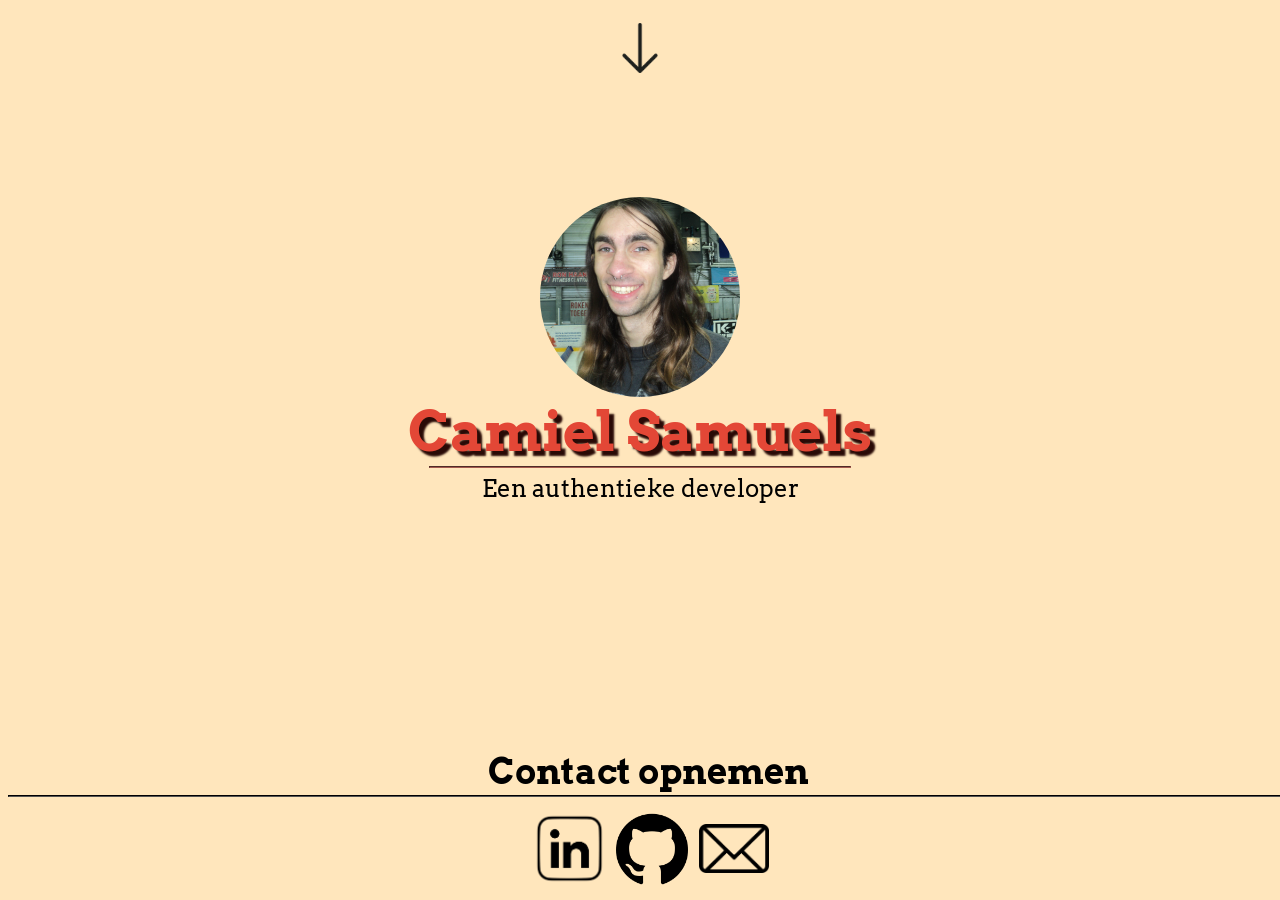
<file: index.html>
<!DOCTYPE html>
<html lang="en">
<head>
    <meta charset="UTF-8">
    <meta name="viewport" content="width=device-width, initial-scale=1.0">
    <title>Camiel portfolio</title>
    <link rel="stylesheet" href="css/main.css">
    <link rel="stylesheet" href="css/index.css">  
    <script src="Javascript/main.js"></script>
    <link rel="icon" type="image/x-icon" href="../images/favicon.ico">
    <link href="https://fonts.googleapis.com/css2?family=Arvo:wght@400;700&display=swap" rel="stylesheet">
</head>
<body>
    <header id="header" onclick="burger()">
    <img src="../images/Hamburger.png" alt="" id="burger">
        <div class="header-content">
            <a class="active" href="#home" class="headerHome">Home</a>
            <a href="../expertise/" class="headerExpertise">Expertise</a>
            <a href="../about/" class="headerAbout">Over mij</a>
            <a href="../work/" class="headerProject">Projecten</a>
            <a href="../cv/" class="headerCV">C V</a>
        </div>
    </header>
    <div class="buttonWrap">
        <img src="images/arrow.png" alt="" onclick="header()" id="button">
    </div>


    <div class="container">
        <img src="images/Schaatsen.jpg" alt="" id="round">
        <h1 id="name">Camiel Samuels</h1>
        <hr id="line1">
        <p id="about">Een authentieke developer</p>
    </div>
         

    <footer class="footer">
        <h1 id="contact">Contact opnemen</h1>
        <hr id="line2">
        <div id="flex">
            <img src="images/linkedIn.png" alt="" id="linkedIn" class="zoom" onclick="linkedIn()">
            <img src="images/Github.png" alt="" id="github" class="zoom" onclick="Github()">
            <img src="images/Email.png" alt="" id="email" class="zoom" onclick="Email()">
        </div>
    </footer>
</body>
</html>
</file>
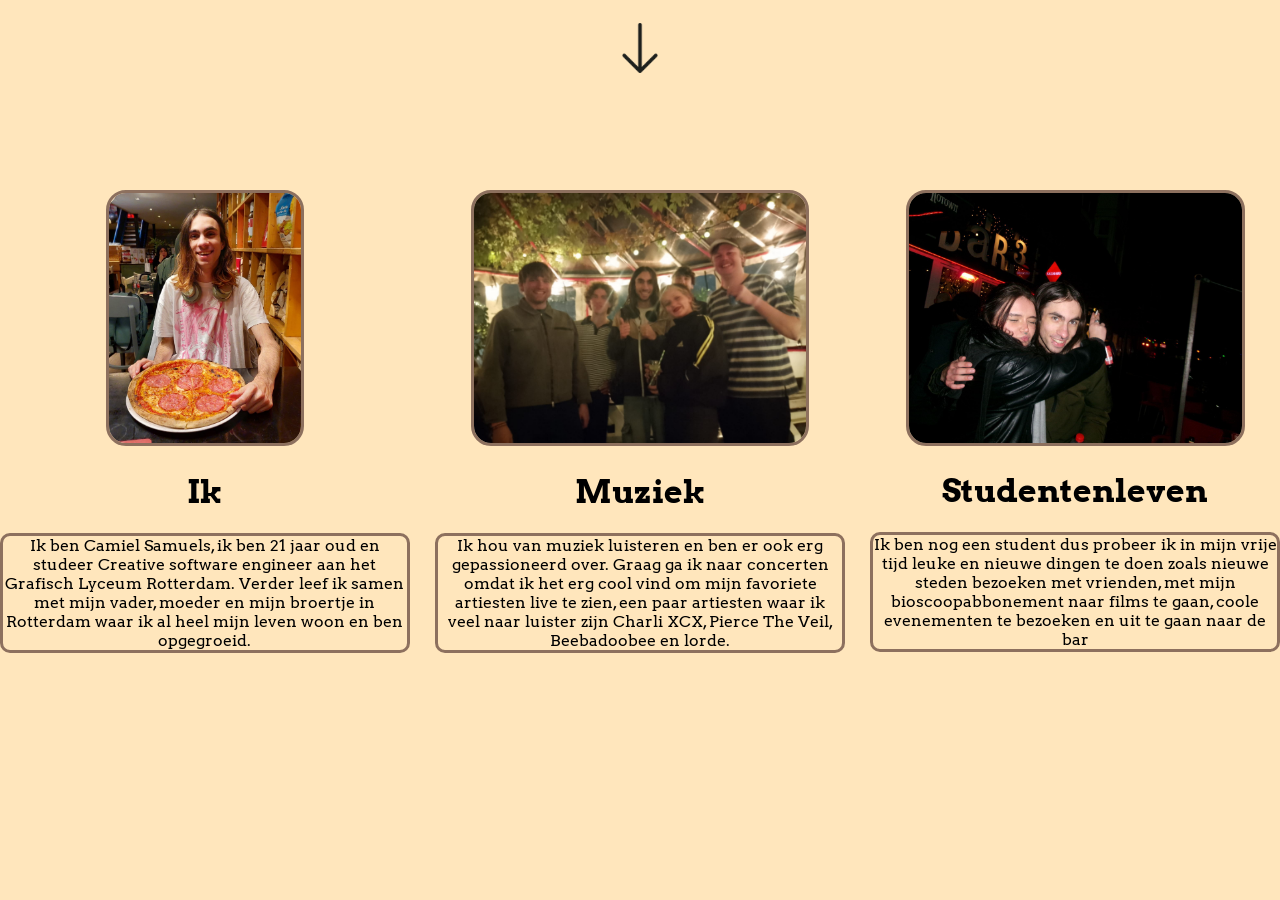
<file: about/index.html>
<!DOCTYPE html>
<html lang="en">
<head>
    <meta charset="UTF-8">
    <meta name="viewport" content="width=device-width, initial-scale=1.0">
    <title>Camiel portfolio</title>
    <link rel="stylesheet" href="../css/main.css">
    <link rel="stylesheet" href="../css/about.css">
    <script src="../Javascript/main.js"></script>
    <script src="../Javascript/about.js"></script>
    <link rel="icon" type="image/x-icon" href="../images/favicon.png">
    <link href="https://fonts.googleapis.com/css2?family=Arvo:wght@400;700&display=swap" rel="stylesheet">
</head>
<body>
    <header id="header" onclick="burger()">
    <img src="../images/Hamburger.png" alt="" id="burger">
        <div class="header-content">
            <a href="../index.html" id="headerHome">Home</a>
            <a href="../expertise/" id="headerExpertise">Expertise</a>
            <a class="active" href="#OverMij" id="headerAbout">Over mij</a>
            <a href="../work/" id="headerProject">Projecten</a>
            <a href="../cv/" class="headerCV">C V</a>
        </div>
    </header>
    <div class="buttonWrap">
        <img src="../images/arrow.png" alt="" onclick="header()" id="button">
    </div>

        <div class="container">
            <div class="box">
                <img src="../images/Pizza.jpg" id="picture1" alt="">
                <h1 class="header" id="me">Ik</h1>
                    <p id="text">Ik ben Camiel Samuels, ik ben 21 jaar oud
                        en studeer Creative software engineer aan het Grafisch Lyceum Rotterdam. 
                        Verder leef ik samen met mijn vader, moeder en mijn broertje
                        in Rotterdam waar ik al heel mijn leven woon en ben opgegroeid.
                    </p>
            </div>

            <div class="box">
                <img src="../images/Band.jpg" id="picture2" alt="">
                <h1 class="header" id="music">Muziek</h1>
                    <p id="text">
                        Ik hou van muziek luisteren en ben er ook erg gepassioneerd over. 
                        Graag ga ik naar concerten omdat ik het erg cool vind om mijn favoriete artiesten live te zien, een paar artiesten waar ik veel naar luister zijn Charli XCX, Pierce The Veil, Beebadoobee en lorde.
                    </p>
            </div>

            <div class="box">
                <img src="../images/Bar.jpeg" id="picture3" alt="">
                <h1 class="header" id="cosplay">Studentenleven</h1>
                    <p id="text">Ik ben nog een student dus probeer ik in mijn vrije tijd leuke en nieuwe dingen te doen zoals nieuwe steden bezoeken met vrienden,
                        met mijn bioscoopabbonement naar films te gaan, coole evenementen te bezoeken en uit te gaan naar de bar
                        

                    </p>
            </div>
    
</body>
</html>
</file>
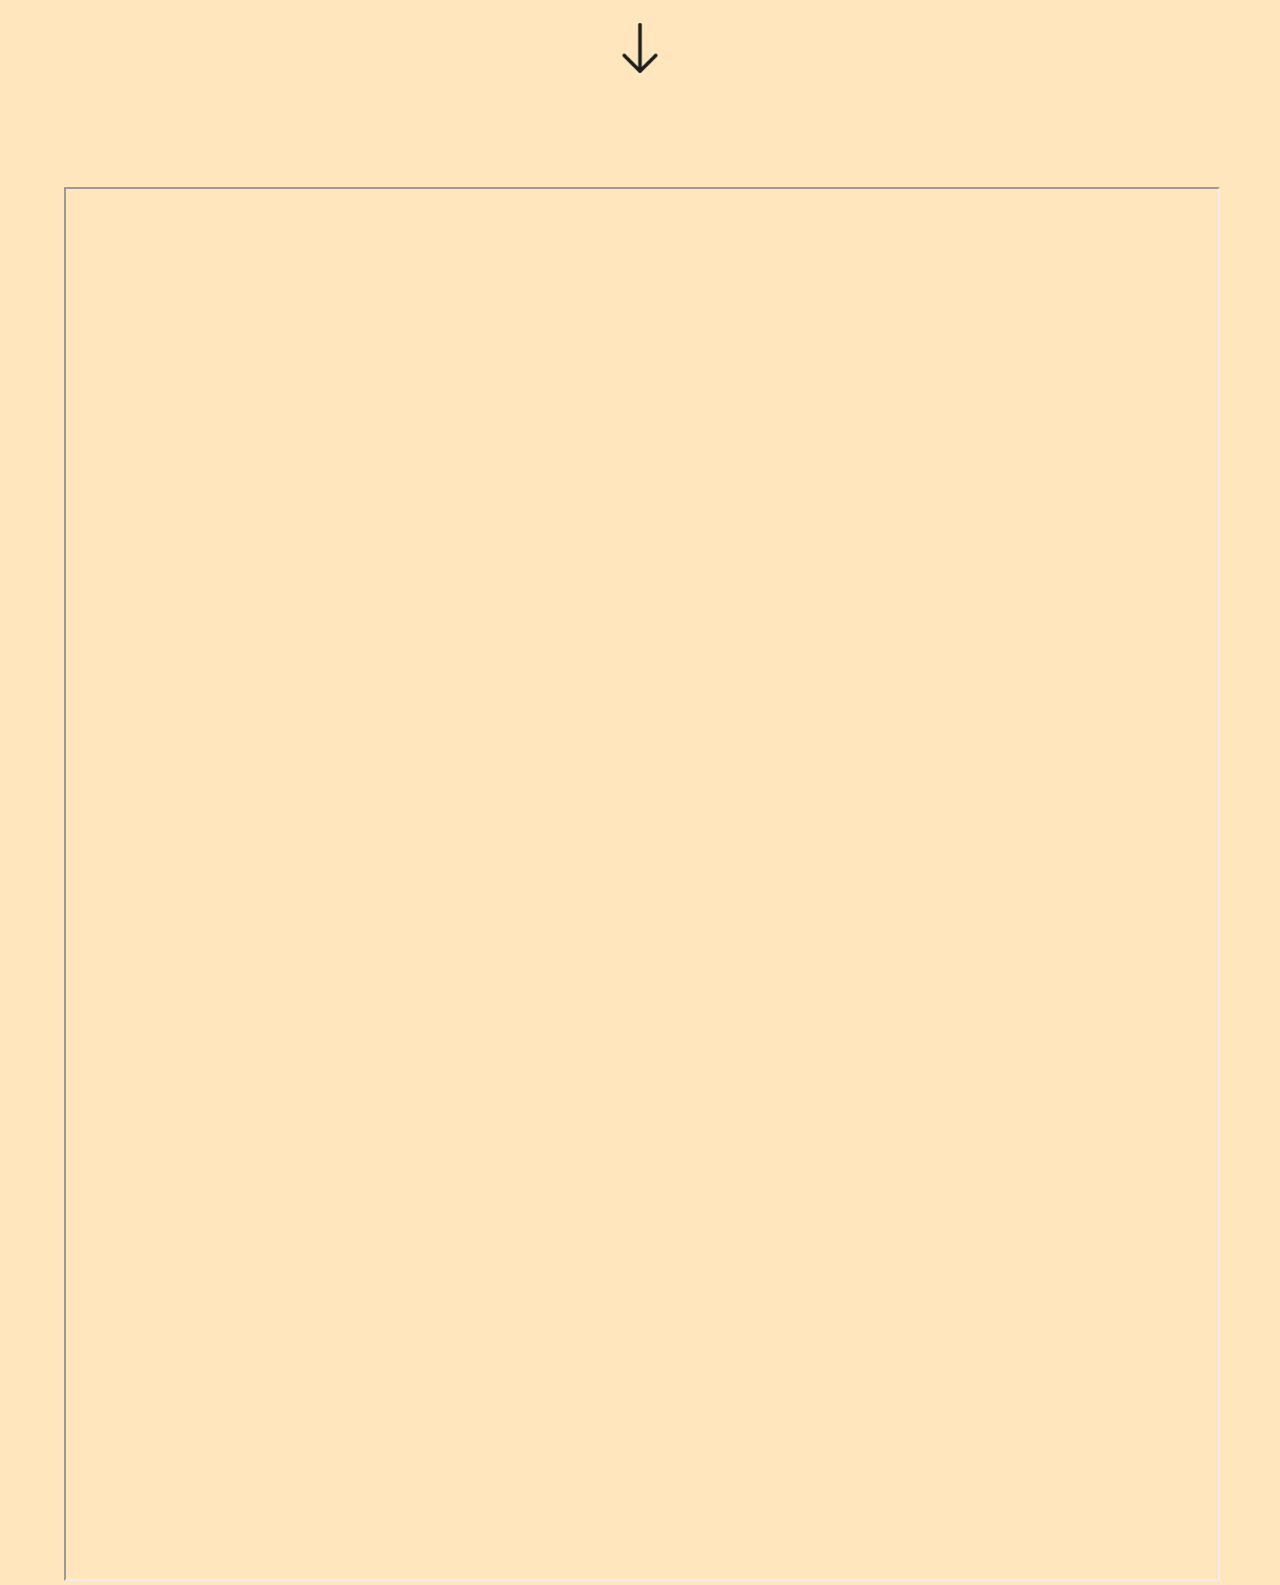
<file: cv/index.html>
<!DOCTYPE html>
<html lang="en">
<head>
    <meta charset="UTF-8">
    <meta name="viewport" content="width=device-width, initial-scale=1.0">
    <title>Camiel portfolio</title>
    <link rel="stylesheet" href="../css/main.css">
    <link rel="stylesheet" href="../css/cv.css">
    <script src="../Javascript/main.js"></script>
    <script src="../Javascript/about.js"></script>
    <link rel="icon" type="image/x-icon" href="../images/favicon.png">
    <link href="https://fonts.googleapis.com/css2?family=Arvo:wght@400;700&display=swap" rel="stylesheet">
</head>
<body>
    <header id="header" onclick="burger()">
    <img src="../images/Hamburger.png" alt="" id="burger">
        <div class="header-content">
            <a href="../index.html" id="headerHome">Home</a>
            <a href="../expertise/" id="headerExpertise">Expertise</a>
            <a href="../about/" id="headerAbout">Over mij</a>
            <a href="../work/" id="headerProject">Projecten</a>
            <a class="active"  href="../cv/" class="headerCV">C V</a>
        </div>
    </header>
    <div class="buttonWrap">
        <img src="../images/arrow.png" alt="" onclick="header()" id="button">
    </div>

    <div class="pdf">
        <iframe src="../downloads/StageCV.pdf" id="document"></iframe>
    </div> 

    
</body>
</html>
</file>
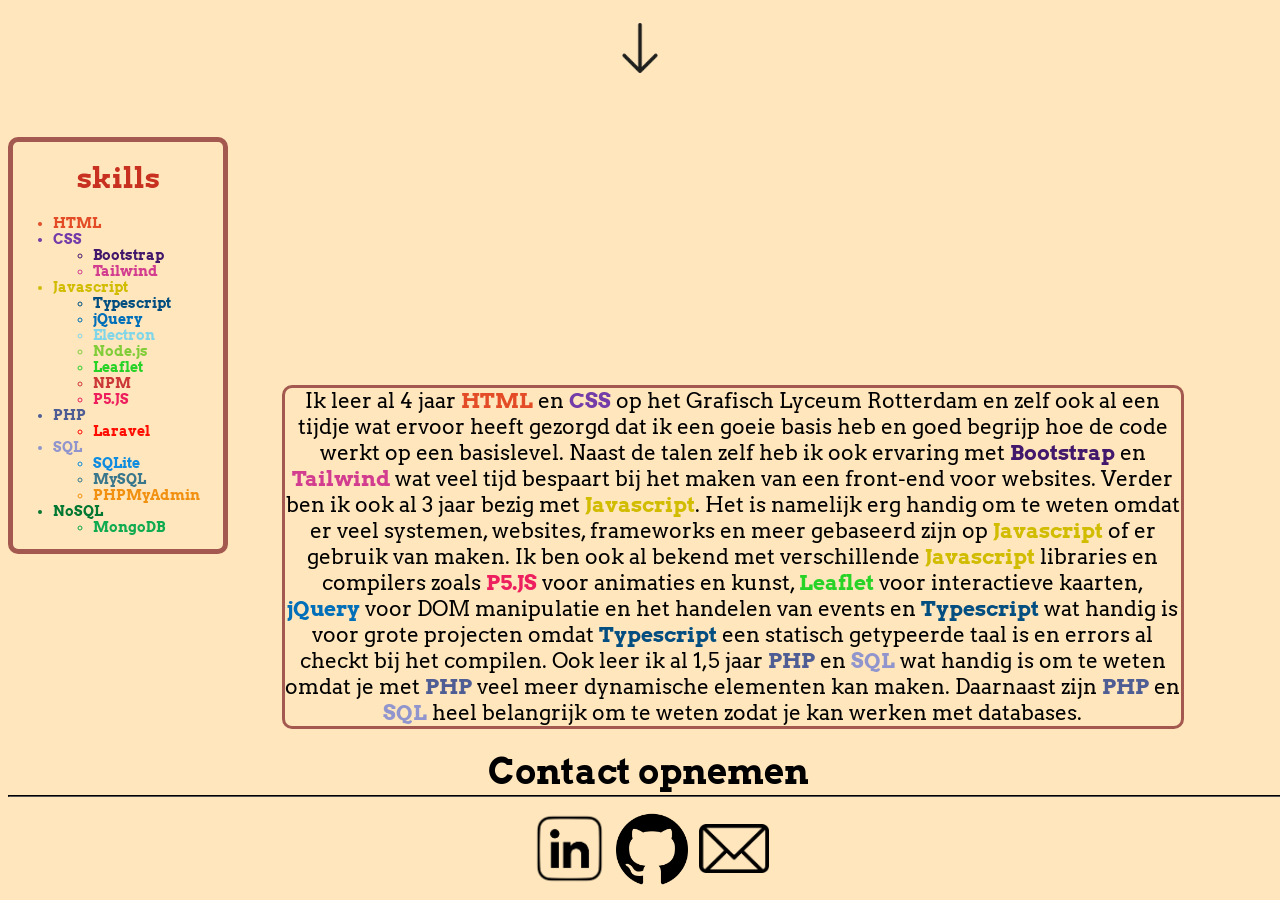
<file: expertise/index.html>
<!DOCTYPE html>
<html lang="en">
<head>
    <meta charset="UTF-8">
    <meta name="viewport" content="width=device-width, initial-scale=1.0">
    <title>Camiel portfolio</title>
    <link rel="stylesheet" href="../css/main.css">
    <link rel="stylesheet" href="../css/expertise.css">  
    <script src="../Javascript/main.js"></script>
    <link rel="icon" type="image/x-icon" href="../images/favicon.png">
    <link href="https://fonts.googleapis.com/css2?family=Arvo:wght@400;700&display=swap" rel="stylesheet">
</head>
<body>
    <header id="header" onclick="burger()">
    <img src="../images/Hamburger.png" alt="" id="burger">
        <div class="header-content">
            <a href="../index.html" id="headerHome">Home</a>
            <a class="active" href="#Expertise" id="headerExpertise">Expertise</a>
            <a href="../about/" id="headerAbout">Over mij</a>
            <a href="../work/" id="headerProject">Projecten</a>
            <a href="../cv/" class="headerCV">C V</a>
        </div>
    </header>

        <div class="buttonWrap">
            <img src="../images/arrow.png" alt="" onclick="header()" id="button">
        </div>

        <div class="container">
    <div class="skills">
        <h1 id="skillsTitle">skills</h1>
        <ul>
        <li class="HTML">HTML</li> 
        <li class="CSS">CSS</li>  
            <ul>
                <li class="bootstrap">Bootstrap</li>
                <li class="tailwind">Tailwind</li>
            </ul>
        <li class="javascript">Javascript</li>
            <ul>
                <li class="typescript">Typescript</li>
                <li class="jquery">jQuery</li>
                <li class="electron">Electron</li>
                <li class="nodejs">Node.js</li>
                <li class="leaflet">Leaflet</li>
                <li class="NPM">NPM</li>
                <li class="p5">P5.JS</li>
            </ul>
        <li class="PHP">PHP</li>
            <ul>
                <li class="laravel">Laravel</li>
            </ul>
        <li class="SQL">SQL</li>
            <ul>
                <li class="SQLite">SQLite</li>
                <li class="mySQL">MySQL</li>
                <li class="PHPMyAdmin">PHPMyAdmin</li>
            </ul>
        <li class="noSQL">NoSQL</li>
            <ul>
                <li class="mongoDB">MongoDB</li>
            </ul>
    </div>

        <p id="skillsText">
        Ik leer al 4 jaar <span class="HTML">HTML</span> en <span class="CSS">CSS</span> op het Grafisch Lyceum Rotterdam en zelf ook al een tijdje wat ervoor heeft gezorgd dat ik een goeie basis heb en goed begrijp hoe de code werkt op een basislevel. 
        Naast de talen zelf heb ik ook ervaring met <span class="bootstrap">Bootstrap</span> en <span class="tailwind">Tailwind</span> wat veel tijd bespaart bij het maken van een front-end voor websites.
        Verder ben ik ook al 3 jaar bezig met <span class="javascript">Javascript</span>. 
        Het is namelijk erg handig om te weten omdat er veel systemen, websites, frameworks en meer gebaseerd zijn op <span class="javascript">Javascript</span> of er gebruik van maken.
        Ik ben ook al bekend met verschillende <span class="javascript">Javascript</span> libraries en compilers zoals <span class="p5">P5.JS</span> voor animaties en kunst, <span class="leaflet">Leaflet</span> voor interactieve kaarten, <span class="jquery">jQuery</span> voor DOM manipulatie en het handelen van events en <span class="typescript">Typescript</span> wat handig is voor grote projecten omdat <span class="typescript">Typescript</span> een statisch getypeerde taal is en errors al checkt bij het compilen.
        Ook leer ik al 1,5 jaar <span class="PHP">PHP</span> en <span class="SQL">SQL</span> wat handig is om te weten omdat je met <span class="PHP">PHP</span> veel meer dynamische elementen kan maken. 
        Daarnaast zijn <span class="PHP">PHP</span> en <span class="SQL">SQL</span> heel belangrijk om te weten zodat je kan werken met databases.
        </p>


    <footer class="footer">
        <h1 id="contact">Contact opnemen</h1>
        <hr id="line2">
        <div id="flex">
            <img src="../images/linkedIn.png" alt="" id="linkedIn" class="zoom" onclick="linkedIn()">
            <img src="../images/Github.png" alt="" id="github" class="zoom" onclick="Github()">
            <img src="../images/Email.png" alt="" id="email" class="zoom" onclick="Email()">
        </div>
    </footer>
    </div>
</body>
</html>
</file>
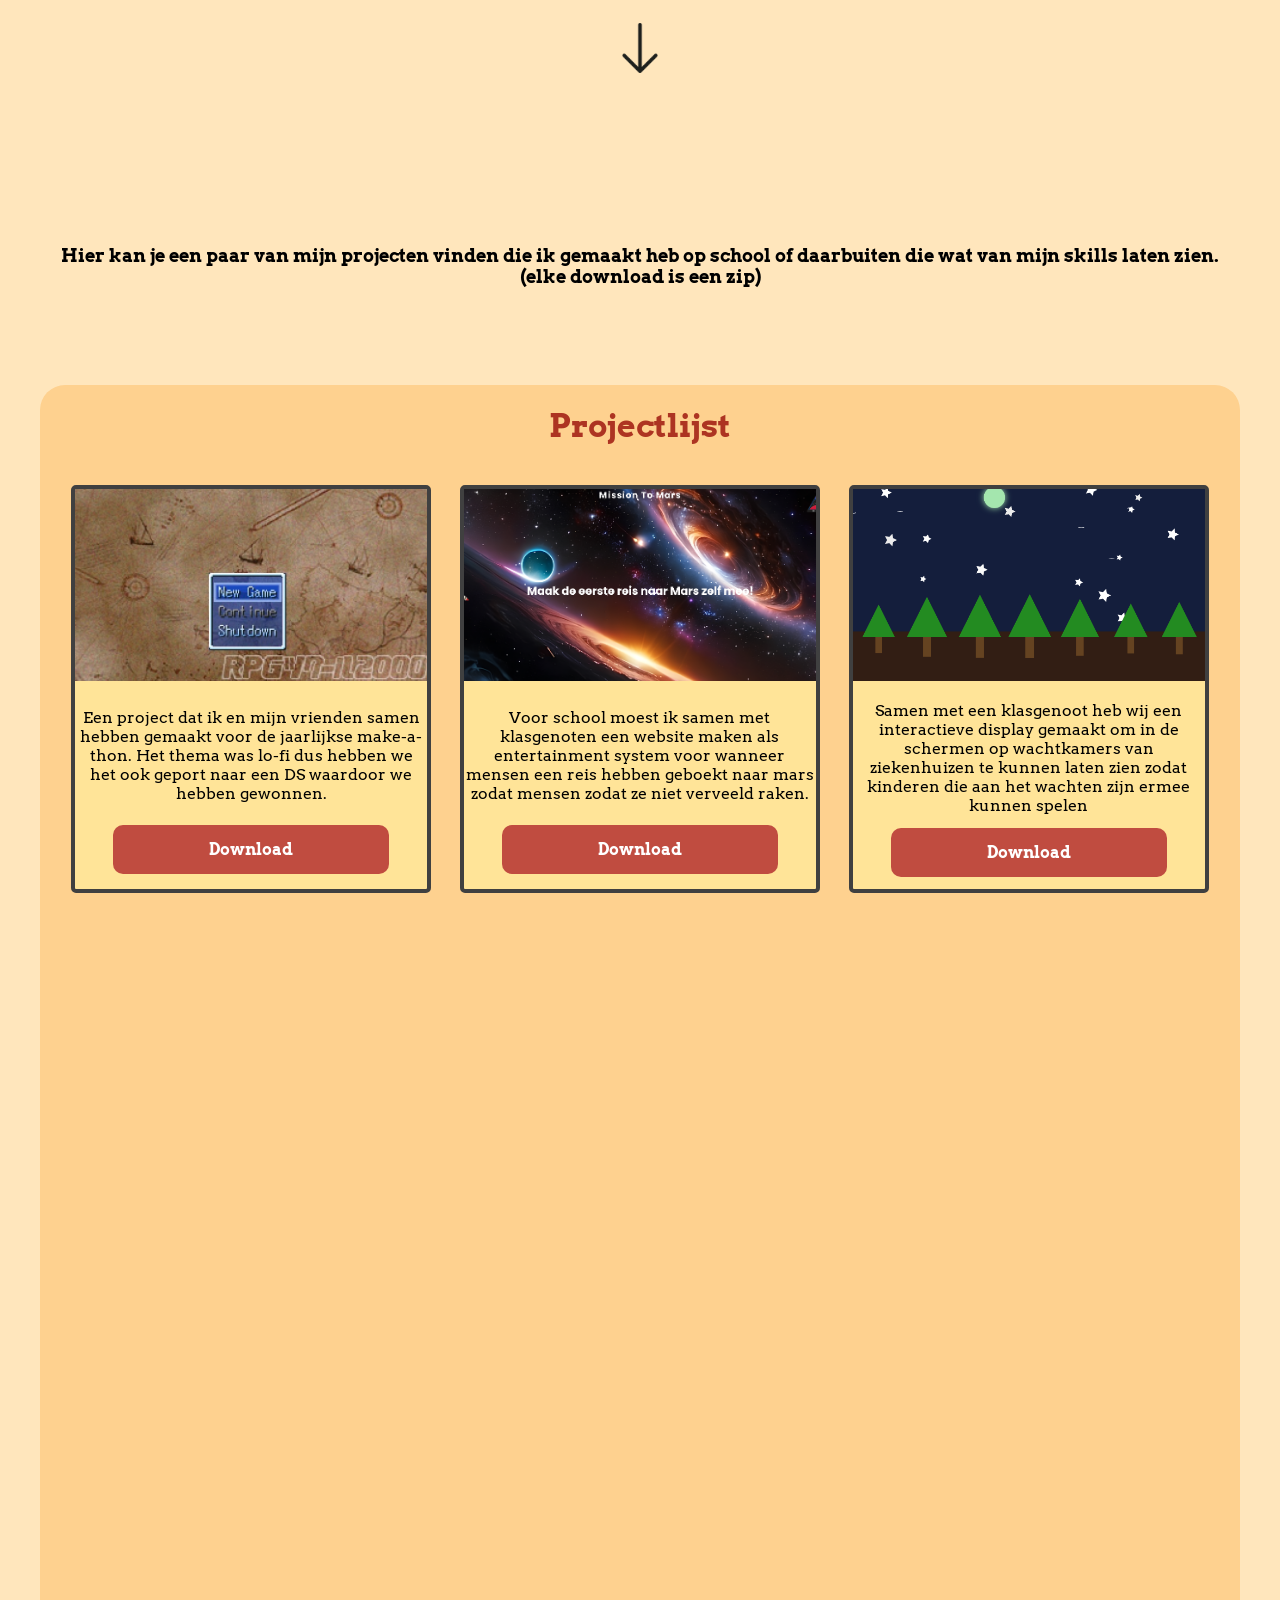
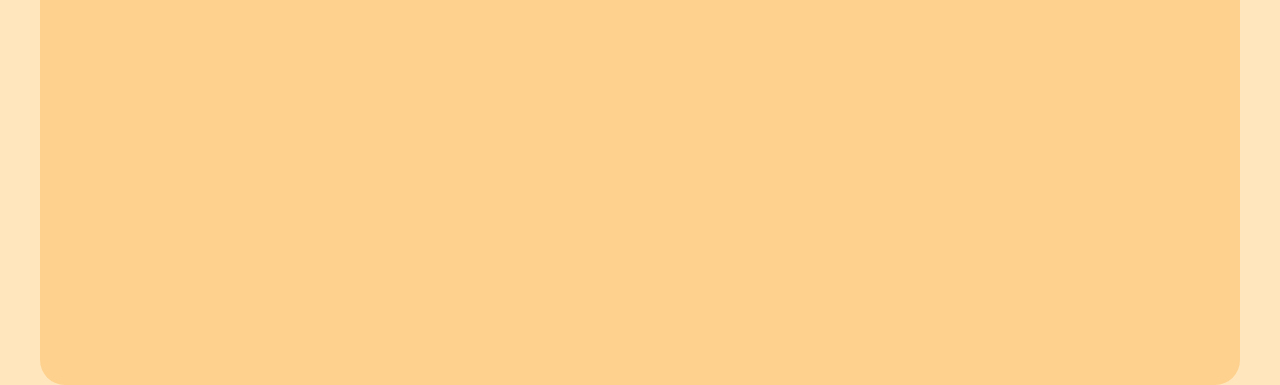
<file: work/index.html>
<!DOCTYPE html>
<html lang="en">
<head>
    <meta charset="UTF-8">
    <meta name="viewport" content="width=device-width, initial-scale=1.0">
    <title>Camiel portfolio</title>
    <link rel="stylesheet" href="../css/main.css">
    <link rel="stylesheet" href="../css/work.css">  
    <script src="../Javascript/main.js"></script>
    <link rel="icon" type="image/x-icon" href="../images/favicon.png">
    <link href="https://fonts.googleapis.com/css2?family=Arvo:wght@400;700&display=swap" rel="stylesheet">
</head>
<body>
    <header id="header" onclick="burger()">
    <img src="../images/Hamburger.png" alt="" id="burger">
        <div class="header-content">
            <a href="../index.html" id="headerHome">Home</a>
            <a href="../expertise/" id="headerExpertise">Expertise</a>
            <a href="../about/" id="headerAbout">Over mij</a>
            <a class="active" href="#Project" id="headerProject">Projecten</a>
            <a href="../cv/" class="headerCV">C V</a>
        </div>
    </header>
    <div class="buttonWrap">
        <img src="../images/arrow.png" alt="" onclick="header()" id="button">
    </div>

    <div class="projectIntroductie">
        <p id="introductieText">
            Hier kan je een paar van mijn projecten vinden die ik gemaakt heb op school of daarbuiten die wat van mijn skills laten zien. <br>
            (elke download is een zip)
        </p>
    </div>


    <div class="container">
        <h1 id="lijstText">Projectlijst</h1>
        <div class="project">   
            <img src="../images/RpgMaker3.jpeg" alt="" class="picture" >
            <p class="projectText">Een project dat ik en mijn vrienden samen hebben gemaakt voor de jaarlijkse make-a-thon. 
            Het thema was lo-fi dus hebben we het ook geport naar een DS waardoor we hebben gewonnen.
            </p>
            <a type="download" href="../downloads/makeathonGame.zip" class="downloadButton">Download</a>
        </div>

        <div class="project">
            <img src="../images/MissionToMars.png" alt="" class="picture">
            <p class="projectText">Voor school moest ik samen met klasgenoten een website maken als entertainment system 
            voor wanneer mensen een reis hebben geboekt naar mars zodat mensen zodat ze niet verveeld raken.
            </p>
            <a type="download" href="../downloads/MissionToMars.zip" class="downloadButton">Download</a>
        </div>

        <div class="project">
            <img src="../images/InteractiveDisplay.png" alt="" class="picture">
            <p class="projectText">Samen met een klasgenoot heb wij een interactieve display gemaakt om in de schermen op wachtkamers van ziekenhuizen te kunnen laten zien
            zodat kinderen die aan het wachten zijn ermee kunnen spelen
            </p>
            <a type="download" href="../downloads/InteractiveDisplay.zip" class="downloadButton">Download</a>
        </div>
    </div>

</body>
</html>
</file>
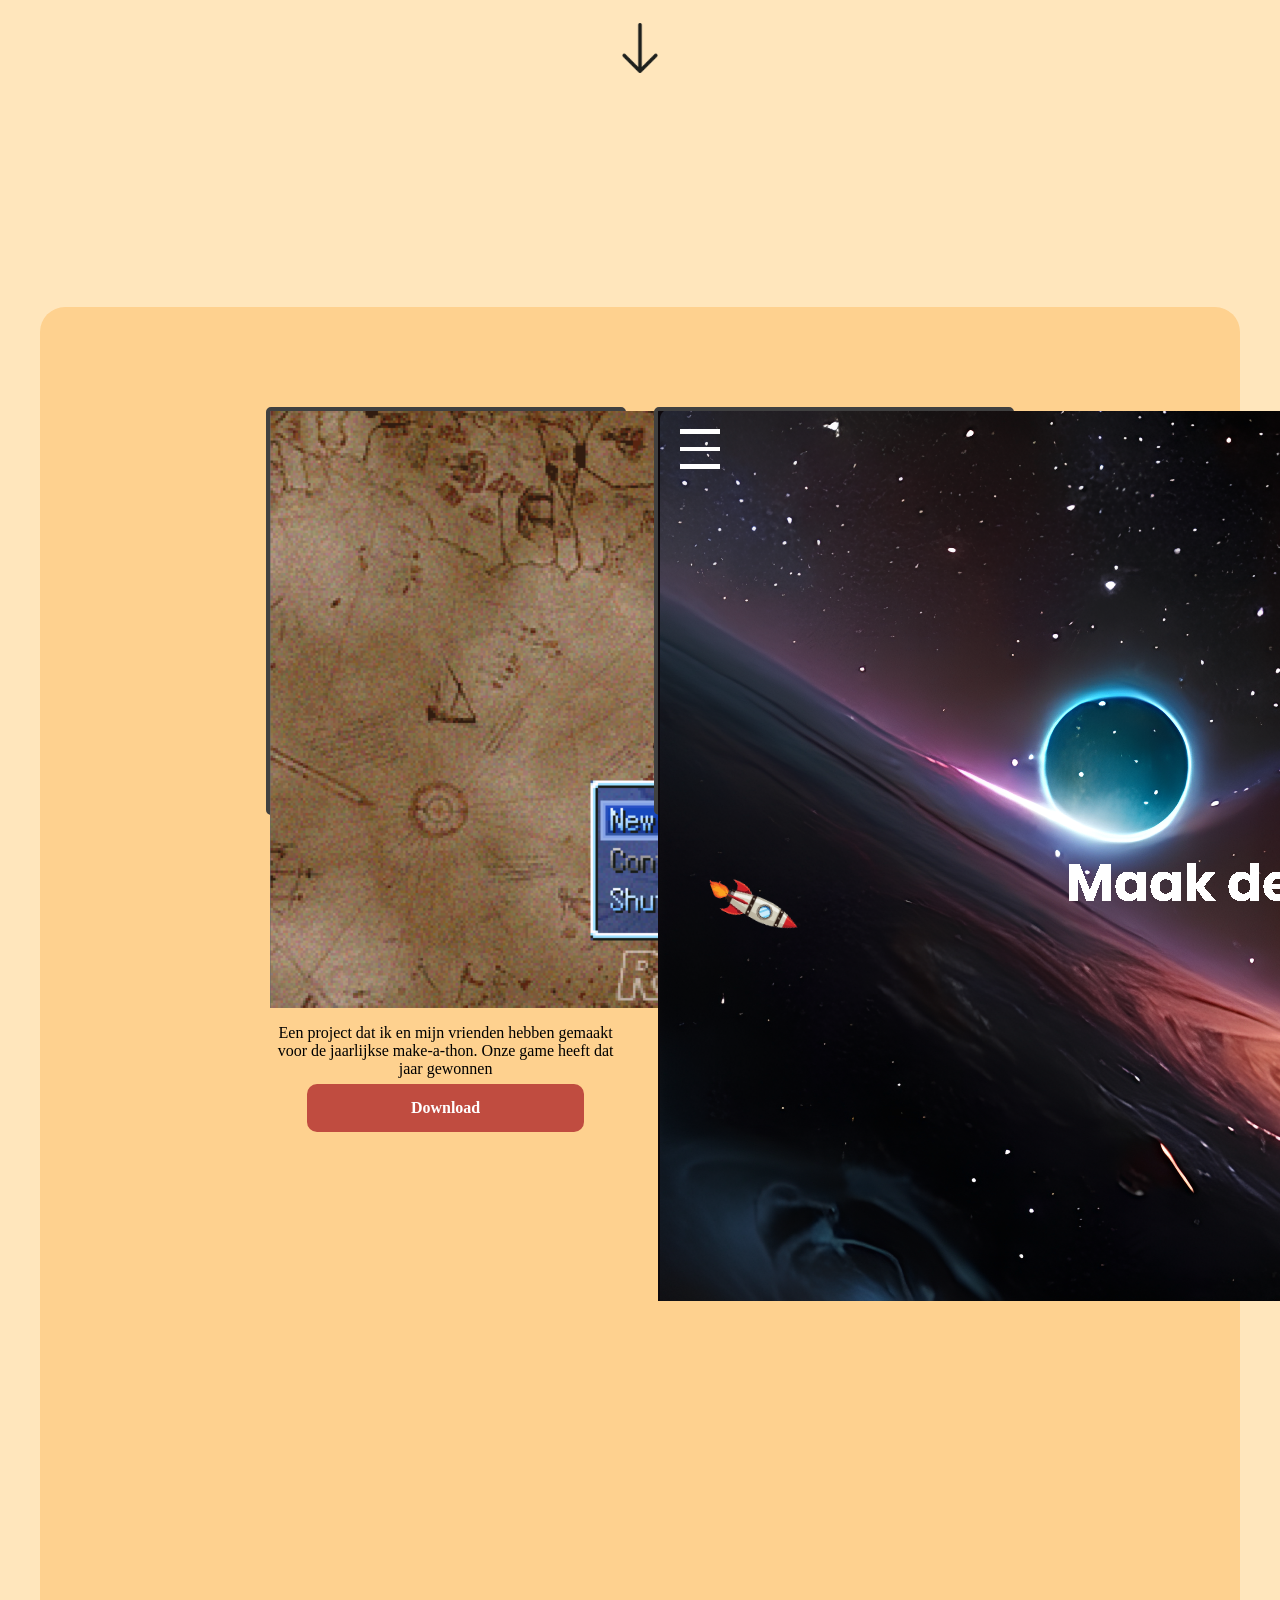
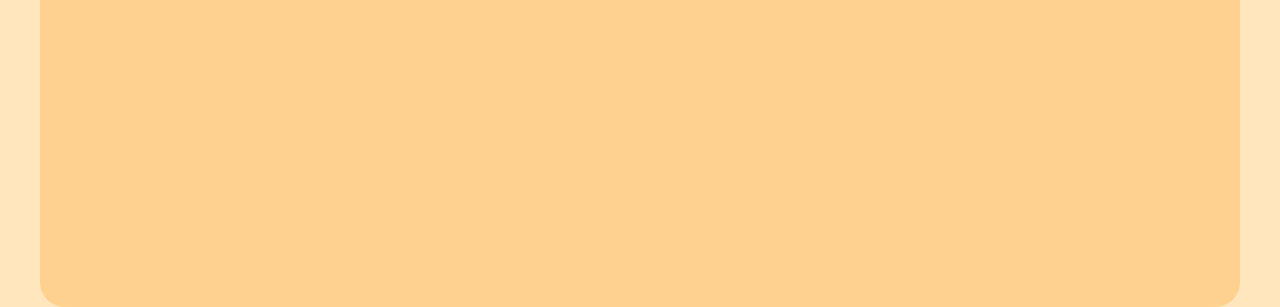
<file: work.html>
<!DOCTYPE html>
<html lang="en">
<head>
    <meta charset="UTF-8">
    <meta name="viewport" content="width=device-width, initial-scale=1.0">
    <title>Document</title>
    <link rel="stylesheet" href="css/main.css">
    <link rel="stylesheet" href="css/work.css">  
    <script src="Javascript/main.js"></script>
    <link href="https://fonts.googleapis.com/css2?family=Roboto:ital,wght@0,100..900;1,100..900&display=swap" rel="stylesheet">
<link href="https://fonts.googleapis.com/css2?family=Montserrat:ital,wght@0,100..900;1,100..900&family=Open+Sans:ital,wght@0,300..800;1,300..800&family=Roboto:ital,wght@0,100..900;1,100..900&display=swap" rel="stylesheet">
</head>
<body>
    <header id="header">
    <img src="images/Hamburger.png" alt="" id="burger">
        <div class="header-content">
    <a href="index.html" id="headerHome">Home</a>
    <a href="expertise.html" id="headerExpertise">Expertise</a>
    <a href="about.html" id="headerAbout">Over mij</a>
    <a class="active" href="#Portfolio" id="headerPortfolio">Portfolio</a>
        </div>
    </header>
        <div class="buttonWrap">
        <img src="images/arrow.png" alt="" onclick="header()" id="button">
        </div>


            <div class="container">
                <div class="project">   
                    <img src="images/RpgMaker.png" id="rpgPicture" alt="">
                        <p class="projectText">Een project dat ik en mijn vrienden hebben gemaakt voor de jaarlijkse make-a-thon. 
                            Onze game heeft dat jaar gewonnen
                        </p>
                        <a type="download" href="Downloads/makeathonGame.zip" class="downloadButton">Download</a>
                </div>

                <div class="project">
                    <img src="images/MissionToMars.png" alt="" id="marsPicture">
                </div>
            </div>

        <div class="space"> <p></p></div>


        
</body>
</html>
</file>
<file: css/main.css>
body{
    background-color: #ffe6bc;
    font-family: 'Arvo', serif;
}
    /*header*/
header {
    top: -150px;
    position: relative;
    display: flex;
    justify-content: center;
    margin: auto;
    background-color: #ffdfa9;
    padding: 35px 10px;
    border-radius: 15px;
    font-weight: 500;
    transition: top 0.8s ease-in-out;
    width: 97%;
    font-weight: 600;
}

header a {
    margin-left: 50px;
    margin-right: 50px;
    color: rgb(38, 38, 38);
    text-align: center;
    padding: 22px;
    text-decoration: none;
    font-size: 18px; 
    line-height: 25px;
    border-radius: 10px;
}

header a:hover {
    background-color: #ec7f73;
    color: black;
}

header a.active {
    background-color: #c04c40;
    color:beige;    
}

header.active{
    top: 0 !important;
}
    /*header*/

    /*button*/
.buttonWrap{
    text-align: center;
}

#button{
    position: relative;
    bottom: 80px;
    width: 50px;
    transform: rotate(270deg);
    transition: bottom 0.8s ease-in-out, transform 0.8s ease-in-out;
    cursor: pointer;
}

#button.active{
    width: 50x;
    bottom: -20px !important;
    transform: rotate(90deg);
}
    /*button*/

    /*footer*/
.footer{
    position: fixed;
    place-items: center;
    width: 100%;
    bottom: 0;

}

#contact{
    position: relative;
    text-align: center;
    top: 12px;
    font-weight: 900;
    font-size: 35px;
}

#line2{
    position: relative;
    bottom: 10px;
    width: 100%;
    border-color: #000000;
}

#flex{
    position: relative;
    display: flex;
    justify-content: center;
    place-items: center;
    bottom: 9px;
}

#linkedIn{
    position: relative;
    cursor: pointer;
    border-radius: 25%;
    width: 85px;
    transition: background-color 0.4s ease, transform 0.4s ease, box-shadow 0.4s ease;
}

#github{
    position: relative;
    cursor: pointer;
    width: 72px;
    margin: 0 0.3vw;
    transition: background-color 0.4s ease, transform 0.4s ease, box-shadow 0.4s ease;
}

#email{
    position: relative;
    cursor: pointer;
    margin-left: 0.6vw;
    width: 70px;
    transition: background-color 0.4s ease, transform 0.4s ease, box-shadow 0.4s ease;
}

.zoom:hover {
    transform: scale(1.09);
    box-shadow: 0 6px 12px rgba(255, 255, 255, 0);
}
    /*footer*/

    /*mobile*/
@media only screen and (max-width: 1230px) {
    header{
        position: absolute;
        place-self: end;
        cursor: pointer;
        top: 5px;
        right: 26px;
        margin: 0%;
        width: 50px;
        padding: 25px 12px;
        background-color: #c04c40;
        border-radius: 20px;
    }

    header a{
        position: relative;
        color: black;
        margin: 0vw;
        padding: 13px;
    }

    header.active{
        top: 5px !important;
        transition: none;
    }

    .header-content{
        display: none;
        position: absolute;
        padding: 5%;
        z-index: 1;
    }

    header.active .header-content {
        display: grid;
        cursor: pointer;
        top: 70px;
    }

    #button{
        display: none;
    }

    #headerHome{
        position: relative;
    }

    #headerAbout {
        position: relative;
        margin-left: 0%;
        margin-right: 0%;
        left: 0px;
    }

    #headerPortfolio{
        position: relative;
    }

    #burger{ 
        display: unset !important;
    }
}

.burgerWrap{
    text-align: center;
}

#burger{
    position: relative;
    object-fit: cover;
    width: 38%;
    display: none;
}
</file>
<file: css/index.css>
body{
    height: 97vh;
}

.container{
    position: relative;
    text-align: center;
    justify-content: center;
    top: 50px;
}

#round{
    position: relative;
    bottom: 10px;
    width: 200px;
    height: 200px;
    border-radius: 50%;
    object-fit: cover;
    transition: background-color 0.4s ease, transform 0.4s ease, box-shadow 0.4s ease;
}

#round:hover {
    transform: scale(1.06);
    box-shadow: 0 6px 12px rgba(255, 255, 255, 0);
}

#name{
    position: relative;

    color: #e34736;
    font-weight: 900;
    bottom: 50px;
    font-size:55px;
    text-shadow: 5.5px 5px 2px #290a06;
}

#line1{
    position: relative;
    justify-self: center;
    bottom: 87px;
    width: 420px;
    border-color: #a3594f;
}

#about{
    position: relative;
    font-size: 24px;
    bottom: 105px;
    
}
</file>
<file: css/about.css>
body{
    display: grid;
}


.container{
    position: fixed;
    display: grid;
    width: 99.1%;
    column-gap: 2vw;
    grid-template-columns: 32vw 32vw 32vw;
    justify-content: center;
    justify-self: center;
    place-items: center;
    text-align: center;
    top: 190px;

}

.box{
    position: relative;
    place-items: center;
    height: 100%;
}


#picture1{
    width: 15vw;
    object-fit: cover;
    justify-self: center;
    border-radius: 20px;
    border-style: solid;
    border-width: 3.5px;
    border-color: #8d705e   ;
}

#picture2{
    width: 26vw;
    object-fit: cover;
    justify-content: center;
    border-radius: 20px;
    border-style: solid;
    border-width: 3.5px;
    border-color: #8d705e;
}

#picture3{
    width: 26vw;
    object-fit: cover;
    justify-content: center;
    border-radius: 20px; 
    border-style: solid;
    border-width: 3.5px;
    border-color: #8d705e;
}              

#me{
    position: relative;
}

#music{
    position: relative;
}

#cosplay{
    position: relative;
}

#text{
    position: relative;
    border-style: solid;
    border-width: 3px;
    border-radius: 10px;
    border-color: #8d705e;
}          


img{
    transition: background-color 0.4s ease, transform 0.4s ease;
}

img:hover{
    transform: scale(1.05);
}

@media only screen and (max-width: 1230px)
{

    .container{
        position: relative;
        justify-self: center;
        display: grid;
        grid-template-columns: 100%;
        width: 80vw;
    }

    #picture1{
        width: 45vw;
    }

    #picture2{
        width: 55vw;
    }

    #picture3{
        width: 55vw;
    }
}
</file>
<file: css/cv.css>
.pdf{
    position: relative;
    text-align: center;
    top: 30px;
    width: 90vw;
    height: 154.49vh;
    margin-left: auto;
    margin-right: auto;
}

#document{
    position: relative;
    place-items: center;
    width: 100%;
    height: 100%;
}

@media only screen and (max-width: 1230px) {
    .pdf{
        top: 90px;
    }
}
</file>
<file: css/expertise.css>
@import "colors.css";

body{
    height: 100%;
}

.container{
    display: flex;
    height: 100%;
    flex-direction: column;
}

.skills{
    position: relative;
    border-style: solid;
    border-width: 5px;
    border-radius: 10px;
    border-color: #a3594f;
    width: 210px;
    bottom: 20px;
    font-size: 14px;
}

#skillsTitle{
    text-align: center;
    color: #c8301f;
}

#skillsText{
    position: absolute;
    text-align: center;
    border-style: solid;
    border-width: 3px;
    border-radius: 10px;
    border-color: #a3594f;
    left: 22vw;
    bottom: 150px;
    width: 70vw;
    font-size: 21px;
}



@media only screen and (max-width: 1230px) {



    .footer{
        position: relative;
        bottom: 0 !important ;
        align-self: flex-end;
    }

    .skills{
        font-size: 9px;
        width: 160px;
        top: 5px;

    }

    #skillsText{
        position: relative;
        left: 2vw;
        width: 90vw;
        top: 10px;
        font-size: 13.6px;
    }

}
</file>
<file: css/work.css>
.container{
    display: flex;
    position: relative;
    justify-content: center;
    margin: auto ;
    column-gap: 1.8rem;
    top: 150px;
    background-color: #fed18f;
    width: 95%;
    height: 1600px;
    border-radius: 25px;
    flex-wrap: wrap;
}

#introductieText{
    position: relative;
    text-align: center;
    font-weight:bolder;
    font-size: 18px;
    top: 70px;
}

#lijstText{
    position: absolute;
    text-align: center;
    color: #ad3422;
    z-index: 1;
}

.project{
    position: relative;
    display: flex;
    flex-wrap: wrap;
    text-align: center;
    background-color: rgb(255, 228, 152);
    border-style: solid;
    border-color: rgb(64, 64, 64);
    border-width: 4px;
    border-radius: 5px;
    width: 22rem;
    height: 25%;
    top: 100px;
    transition: background-color 0.4s ease, transform 0.4s ease, box-shadow 0.4s ease;
}

.project:hover{
    transform: scale(1.05);
    box-shadow: 0 6px 12px rgba(255, 255, 255, 0);
}

.picture{
    position: relative;
    object-fit: cover;
    width: 100%;
    height: 12rem;
}

.projectText{
    position: relative;
    text-align: center;
    font-weight: 500;
}

.downloadButton{
    position: relative;
    display: flex;
    background-color: #c04c40;
    color: white;
    text-decoration: none;
    text-align: center;
    justify-content: center;
    margin: auto;
    font-weight: bold;
    bottom: 10px;
    padding: 15px;
    width: 70%;
    border-radius: 10px;
}
</file>
